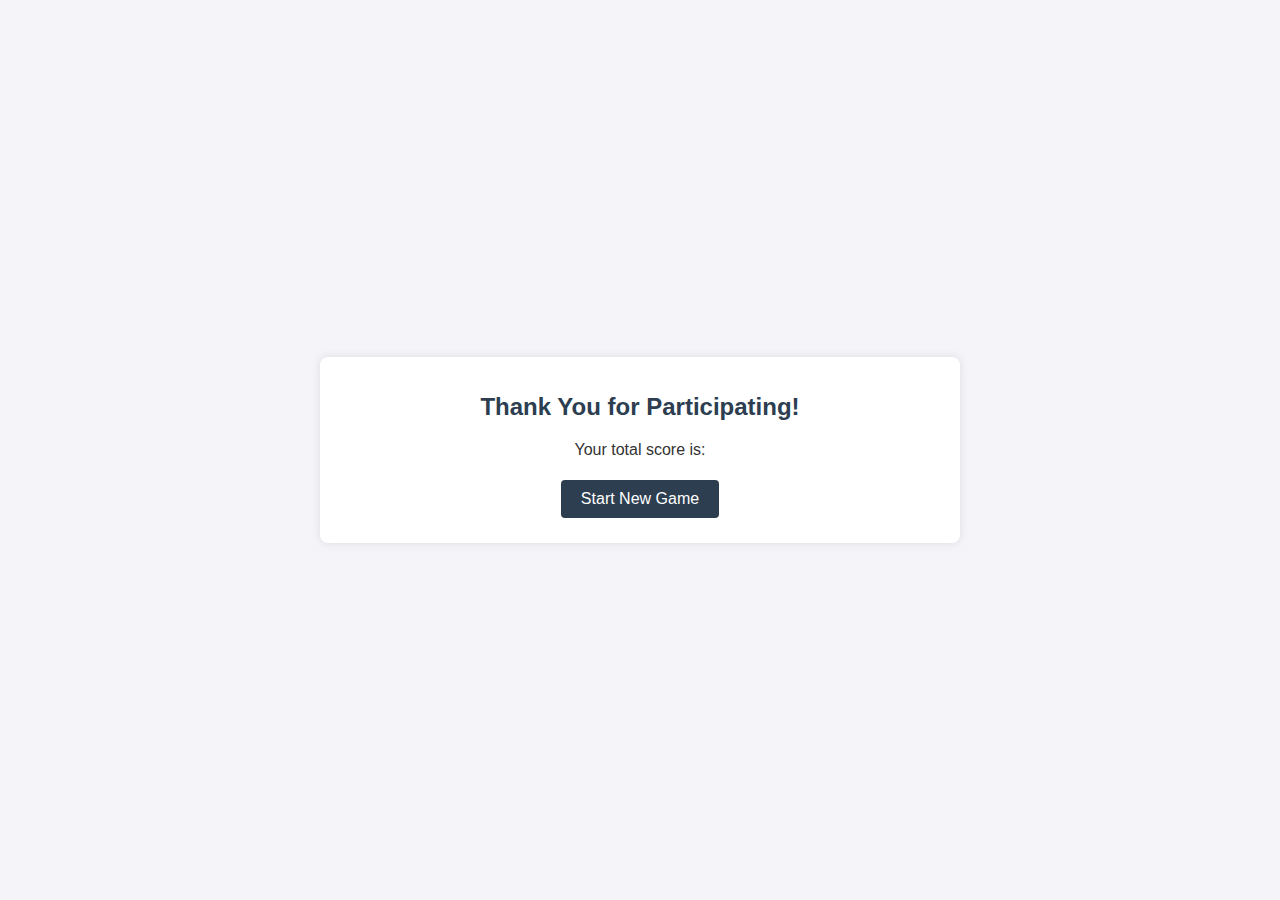
<file: result.html>
<!DOCTYPE html>
<html lang="en">
<head>
    <meta charset="UTF-8">
    <meta name="viewport" content="width=device-width, initial-scale=1.0">
    <title>Result</title>
    <link rel="stylesheet" href="styles.css">
</head>
<body>
    <div class="container">
        <h1>Thank You for Participating!</h1>
        <p>Your total score is: <span id="score"></span></p>
        <button onclick="window.location.href='index.html'">Start New Game</button>
    </div>
    <script>
        document.addEventListener('DOMContentLoaded', function() {
            const urlParams = new URLSearchParams(window.location.search);
            const score = urlParams.get('score');
            document.getElementById('score').innerText = score;
        });
    </script>
</body>
</html>
</file>
<file: styles.css>
body {
    font-family: Arial, sans-serif;
    background-color: #f4f4f9;
    color: #333;
    display: flex;
    justify-content: center;
    align-items: center;
    min-height: 100vh;
    margin: 0;
    padding: 20px;
    box-sizing: border-box;
}

.container {
    background-color: #fff;
    padding: 20px;
    border-radius: 8px;
    box-shadow: 0 0 10px rgba(0, 0, 0, 0.1);
    text-align: center;
    max-width: 600px;
    width: 100%;
}

h1 {
    margin-bottom: 20px;
    color: #2c3e50;
    font-size: 24px;
}

.form-group {
    margin-bottom: 20px;
    text-align: left;
    width: 100%;
}

label {
    display: block;
    margin-bottom: 5px;
    color: #2c3e50;
    font-size: 18px;
}

input[type="text"] {
    width: 100%;
    padding: 10px;
    margin-bottom: 10px;
    border: 1px solid #ccc;
    border-radius: 4px;
    box-sizing: border-box;
}

.policy-grid {
    display: grid;
    grid-template-columns: repeat(auto-fit, minmax(150px, 1fr));
    gap: 10px;
    margin-bottom: 20px;
}

.policy-block {
    background-color: #e7e7e7;
    padding: 15px;
    border-radius: 8px;
    text-align: left;
    cursor: pointer;
    user-select: none;
    transition: background-color 0.3s;
    font-size: 16px;
}

.policy-block.selected {
    background-color: #add8e6; /* Light blue for selected */
}

.policy-block input {
    display: none;
}

button {
    padding: 10px 20px;
    background-color: #2c3e50;
    color: #fff;
    border: none;
    border-radius: 4px;
    cursor: pointer;
    margin: 5px;
    font-size: 16px;
}

button:hover {
    background-color: #34495e;
}

@media (max-width: 600px) {
    .container {
        padding: 10px;
    }

    h1 {
        font-size: 20px;
    }

    .policy-grid {
        grid-template-columns: repeat(auto-fit, minmax(120px, 1fr));
    }

    button {
        width: 100%;
        margin-bottom: 10px;
    }
}
</file>
